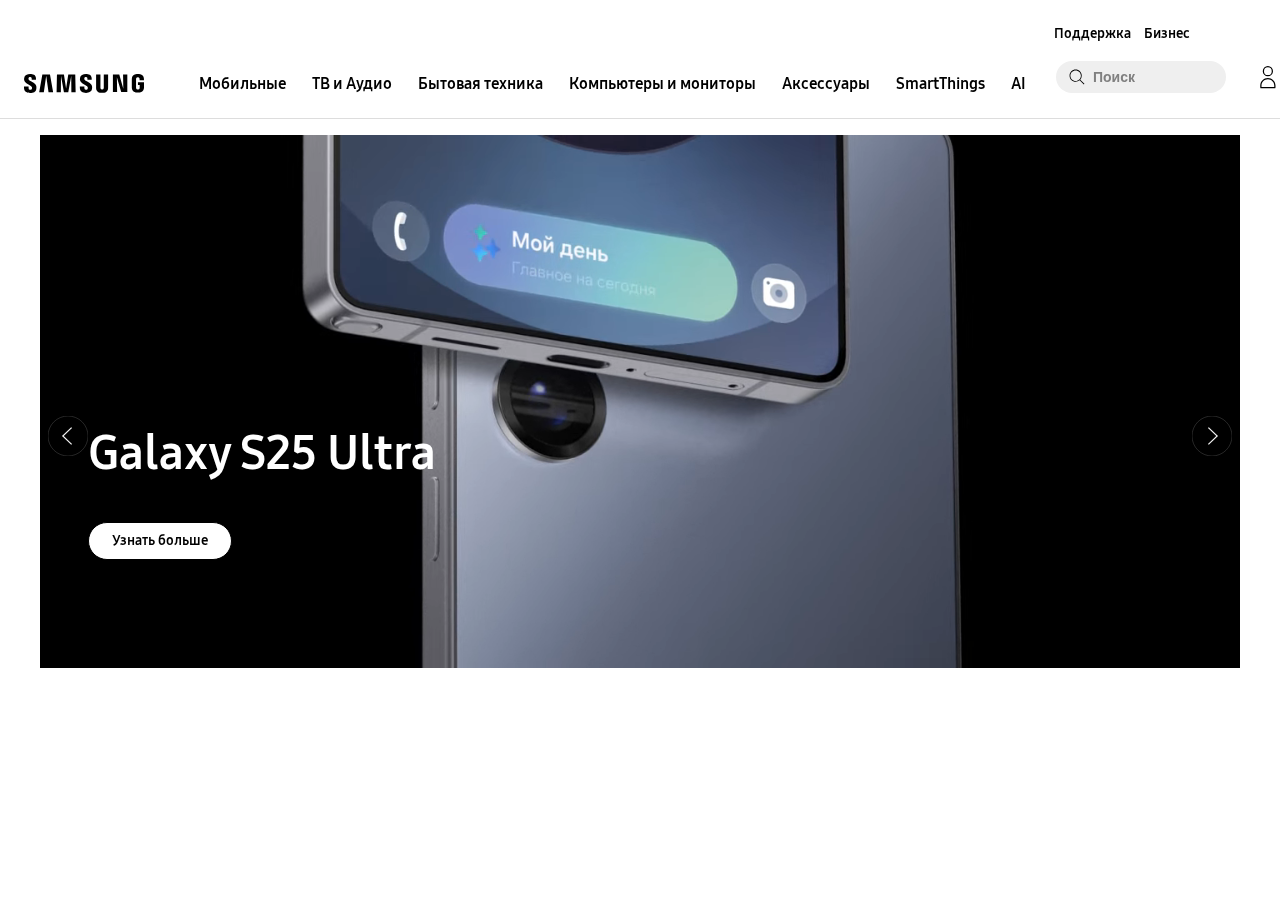
<file: index.html>
<!DOCTYPE html>
<html lang="en">
<head>
    <meta charset="UTF-8">
    <meta name="viewport" content="width=device-width, initial-scale=1.0">
    <title>Document</title>
    <link rel="stylesheet" href="navbar_style.css">
    <link rel="stylesheet" href="main_content.css">
    <link href="https://fonts.googleapis.com/css2?family=Noto+Sans&display=swap" rel="stylesheet">
</head>
<body>
    <nav class="main_header">
        <div class="header">
        <div class="navbar">
            <div class="logo_wrap">
                <a href="index.html">
                    <svg>
                        <g transform="translate(-250 -7)">
                            <path d="M0,13.835V12.482H4.609V14.2a1.558,1.558,0,0,0,1.724,1.6A1.509,1.509,0,0,0,8,14.6a2.237,2.237,0,0,0-.03-1.322C7.076,10.976.981,9.931.208,6.333a6.531,6.531,0,0,1-.029-2.4C.654,1.045,3.122,0,6.184,0c2.438,0,5.8.585,5.8,4.458V5.719H7.7V4.612a1.492,1.492,0,0,0-1.605-1.6,1.452,1.452,0,0,0-1.575,1.2,2.468,2.468,0,0,0,.03.922c.5,2.059,7.017,3.167,7.73,6.887a8.481,8.481,0,0,1,.029,2.921C11.892,17.893,9.336,19,6.244,19,3,19,0,17.8,0,13.835Zm55.837-.062V12.421h4.549v1.691a1.533,1.533,0,0,0,1.695,1.6,1.49,1.49,0,0,0,1.665-1.168,2.147,2.147,0,0,0-.029-1.292c-.863-2.274-6.9-3.319-7.671-6.917a6.37,6.37,0,0,1-.03-2.367c.476-2.859,2.944-3.9,5.946-3.9,2.409,0,5.739.615,5.739,4.427v1.23H63.449V4.643a1.485,1.485,0,0,0-1.575-1.6,1.4,1.4,0,0,0-1.546,1.168,2.463,2.463,0,0,0,.029.922C60.832,7.194,67.284,8.27,68,11.959a8.314,8.314,0,0,1,.029,2.89c-.416,2.952-2.943,4.028-6.005,4.028C58.811,18.877,55.837,17.678,55.837,13.773Zm16.293.647A7.18,7.18,0,0,1,72.1,13.25V.523h4.341V13.65a5.023,5.023,0,0,0,.029.677,1.682,1.682,0,0,0,3.271,0,4.852,4.852,0,0,0,.03-.677V.523h4.341V13.25c0,.339-.03.984-.03,1.169-.3,3.319-2.825,4.4-5.976,4.4S72.428,17.739,72.13,14.419Zm35.739-.185a9.539,9.539,0,0,1-.059-1.168V5.6c0-.308.029-.861.059-1.169.386-3.319,2.973-4.365,6.036-4.365,3.033,0,5.708,1.045,6.006,4.365A8.781,8.781,0,0,1,119.94,5.6v.584H115.6V5.2a3.791,3.791,0,0,0-.059-.677,1.777,1.777,0,0,0-3.42,0,3.772,3.772,0,0,0-.059.829v8.117a5.1,5.1,0,0,0,.03.677,1.707,1.707,0,0,0,1.813,1.291,1.633,1.633,0,0,0,1.754-1.291,2.554,2.554,0,0,0,.03-.677V10.883h-1.754V8.3H120v4.765a9.377,9.377,0,0,1-.06,1.168c-.3,3.228-3,4.366-6.036,4.366S108.166,17.462,107.869,14.235Zm-60.5,4.027L47.245,1.845,44.272,18.262H39.931L36.987,1.845l-.118,16.417H32.587L32.943.554h6.988L42.1,14.388,44.272.554h6.987l.386,17.708Zm-22.835,0L22.211,1.845,19.831,18.262H15.194L18.344.554h7.642l3.152,17.708Zm72.665-.184L92.884,3.352l.238,14.726H88.9V.554h6.363l4.044,14.265L99.068.554h4.251V18.078Z" transform="translate(255 12)"></path>
                          </g>
                    </svg>
                </a>
            </div>
            <div class="menu_list">
                <ul class="left_menu">
                    <li class="navbar_menu_option">
                        <button href="#">Мобильные</button>
                    </li>
                    <li class="navbar_menu_option">
                        <button href="">ТВ и Аудио</button>
                    </li>
                    <li class="navbar_menu_option">
                        <button href="">Бытовая техника</button>
                    </li>
                    <li class="navbar_menu_option">
                        <button href="">Компьютеры и мониторы</button>
                    </li>
                    <li class="navbar_menu_option">
                        <button href="">Аксессуары</button>
                    </li>
                    <li class="navbar_menu_option">
                        <button href="">SmartThings</button>
                    </li>
                    <li class="navbar_menu_option">
                        <button href="">AI</button>
                    </li>
                </ul>
                <ul class="right_menu">
                    <li>Поддержка</li>
                    <li>Бизнес</li>
                </ul>
            </div>
            <div class="search_and_acc_icons">
                <div class="search_in_navbar">
                <button id="search_button">
                    <svg id="search_logo_navbar">
                        <use xlink:href="#search-regular" href="#search-regular">
                            <symbol viewBox="0 0 96 96" id="search-regular" xmlns="http://www.w3.org/2000/svg"><path d="M39.864 3.366c20.16 0 36.502 16.342 36.502 36.498a36.36 36.36 0 01-8.983 23.984l25.25 25.25-3.535 3.536-25.25-25.25a36.362 36.362 0 01-23.984 8.982c-20.156 0-36.498-16.342-36.498-36.502 0-20.155 16.343-36.498 36.498-36.498zm0 5c-17.393 0-31.498 14.105-31.498 31.498 0 17.399 14.103 31.502 31.498 31.502 17.4 0 31.502-14.102 31.502-31.502 0-17.395-14.103-31.498-31.502-31.498z"></path></symbol>
                        </use>
                    </svg>
                    <span placeholder = "Search">Поиск</span>
                </button>
            </div>
            <div class="man_acc_logo">
                <svg class="icon" focusable="false" aria-hidden="true" width="96" height="96" viewBox="0 0 96 96">
                    <path d="M48,51.5c16.521,0,30.5,13.82,30.5,29.555h0V89A3.5,3.5,0,0,1,75,92.5H21A3.5,3.5,0,0,1,17.5,89h0V81.055C17.5,65.32,31.479,51.5,48,51.5Zm0,5c-13.772,0-25.5,11.595-25.5,24.555h0V87.5h51V81.055c0-12.831-11.494-24.323-25.087-24.552h0Zm0-53A20.5,20.5,0,1,1,27.5,24,20.5,20.5,0,0,1,48,3.5Zm0,5A15.5,15.5,0,1,0,63.5,24,15.5,15.5,0,0,0,48,8.5Z" transform="translate(-0.5 0.5)"></path>
                </svg>
            </div>
            </div>
        </div>
    </div>
    </nav>
    <div class="body">
        <section class="tv_carousel">
            <div class="necarousel">
                <div class="name_in_video">
                    <h2>Galaxy S25 Ultra</h2>
                    <div class="home_button">
                        <a href="">Узнать больше</a>
                    </div>
                </div>
                <button class="left">
				<svg xmlns="http://www.w3.org/2000/svg" width="40" height="40" viewBox="0 0 40 40" focusable="false" aria-hidden="true">
                    <circle id = "circle" cx="20" cy="20" r="20"></circle>
					<path id="arrow" d="M15.179 3.173L16.043 4.077 7.765 12 16.043 19.923 15.179 20.827 5.957 12z" transform="translate(8 8)"></path>
				</svg>
                </button>
                <button class = "right">

				<svg xmlns="http://www.w3.org/2000/svg" width="40" height="40" viewBox="0 0 40 40" focusable="false" aria-hidden="true">
                    <circle id = "circle" cx="20" cy="20" r="20"></circle>
					<path id="arrow" d="M7.957 4.077L8.821 3.173 18.043 12 8.821 20.827 7.957 19.923 16.235 12z" transform="translate(8 8)"></path>
				</svg>
                
                </button>
                <div class="video">
                    <figure class="video">
                        <video autoplay muted src="HOME_P3_Main-KV_video_1440x640_pc_ru.webm" style="width: 100%; height: 100%;"></video>
                    </figure>
                </div>
                
            </div>
        </section>
    </div>
    <div class="footer">

    </div>
</body>

</html>
</file>
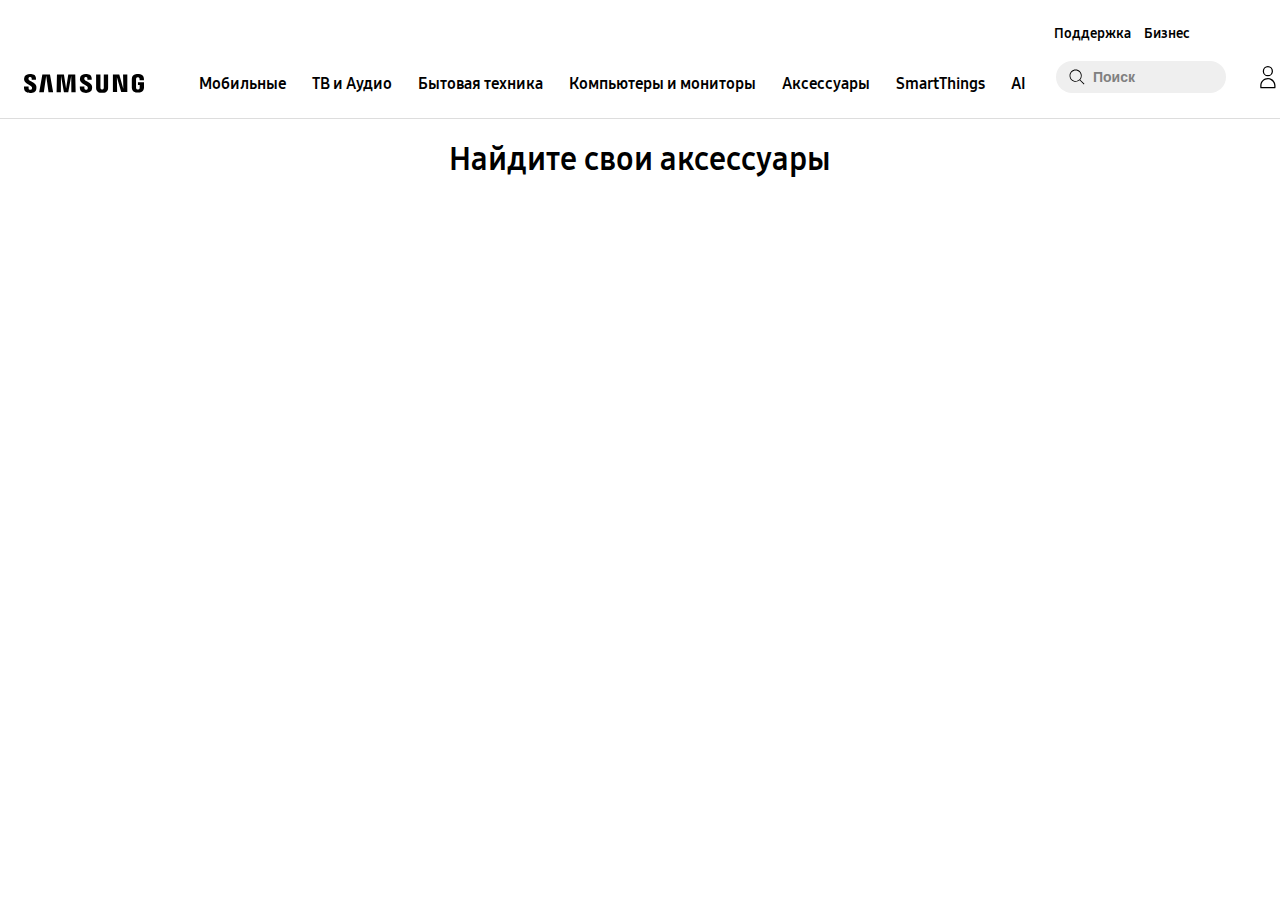
<file: acc.html>
<!DOCTYPE html>
<html lang="en">
<head>
    <meta charset="UTF-8">
    <meta name="viewport" content="width=device-width, initial-scale=1.0">
    <link rel="stylesheet" href="navbar_style.css">
    <link rel="stylesheet" href="acc_style.css">
    <title>Document</title>
</head>
<body>
    <nav class="main_header">
        <div class="header">
        <div class="navbar">
            <div class="logo_wrap">
                <a href="index.html">
                    <svg>
                        <g transform="translate(-250 -7)">
                            <path d="M0,13.835V12.482H4.609V14.2a1.558,1.558,0,0,0,1.724,1.6A1.509,1.509,0,0,0,8,14.6a2.237,2.237,0,0,0-.03-1.322C7.076,10.976.981,9.931.208,6.333a6.531,6.531,0,0,1-.029-2.4C.654,1.045,3.122,0,6.184,0c2.438,0,5.8.585,5.8,4.458V5.719H7.7V4.612a1.492,1.492,0,0,0-1.605-1.6,1.452,1.452,0,0,0-1.575,1.2,2.468,2.468,0,0,0,.03.922c.5,2.059,7.017,3.167,7.73,6.887a8.481,8.481,0,0,1,.029,2.921C11.892,17.893,9.336,19,6.244,19,3,19,0,17.8,0,13.835Zm55.837-.062V12.421h4.549v1.691a1.533,1.533,0,0,0,1.695,1.6,1.49,1.49,0,0,0,1.665-1.168,2.147,2.147,0,0,0-.029-1.292c-.863-2.274-6.9-3.319-7.671-6.917a6.37,6.37,0,0,1-.03-2.367c.476-2.859,2.944-3.9,5.946-3.9,2.409,0,5.739.615,5.739,4.427v1.23H63.449V4.643a1.485,1.485,0,0,0-1.575-1.6,1.4,1.4,0,0,0-1.546,1.168,2.463,2.463,0,0,0,.029.922C60.832,7.194,67.284,8.27,68,11.959a8.314,8.314,0,0,1,.029,2.89c-.416,2.952-2.943,4.028-6.005,4.028C58.811,18.877,55.837,17.678,55.837,13.773Zm16.293.647A7.18,7.18,0,0,1,72.1,13.25V.523h4.341V13.65a5.023,5.023,0,0,0,.029.677,1.682,1.682,0,0,0,3.271,0,4.852,4.852,0,0,0,.03-.677V.523h4.341V13.25c0,.339-.03.984-.03,1.169-.3,3.319-2.825,4.4-5.976,4.4S72.428,17.739,72.13,14.419Zm35.739-.185a9.539,9.539,0,0,1-.059-1.168V5.6c0-.308.029-.861.059-1.169.386-3.319,2.973-4.365,6.036-4.365,3.033,0,5.708,1.045,6.006,4.365A8.781,8.781,0,0,1,119.94,5.6v.584H115.6V5.2a3.791,3.791,0,0,0-.059-.677,1.777,1.777,0,0,0-3.42,0,3.772,3.772,0,0,0-.059.829v8.117a5.1,5.1,0,0,0,.03.677,1.707,1.707,0,0,0,1.813,1.291,1.633,1.633,0,0,0,1.754-1.291,2.554,2.554,0,0,0,.03-.677V10.883h-1.754V8.3H120v4.765a9.377,9.377,0,0,1-.06,1.168c-.3,3.228-3,4.366-6.036,4.366S108.166,17.462,107.869,14.235Zm-60.5,4.027L47.245,1.845,44.272,18.262H39.931L36.987,1.845l-.118,16.417H32.587L32.943.554h6.988L42.1,14.388,44.272.554h6.987l.386,17.708Zm-22.835,0L22.211,1.845,19.831,18.262H15.194L18.344.554h7.642l3.152,17.708Zm72.665-.184L92.884,3.352l.238,14.726H88.9V.554h6.363l4.044,14.265L99.068.554h4.251V18.078Z" transform="translate(255 12)"></path>
                          </g>
                    </svg>
                </a>
            </div>
            <div class="menu_list">
                <ul class="left_menu">
                    <li class="navbar_menu_option">
                        <button href="#">Мобильные</button>
                    </li>
                    <li class="navbar_menu_option">
                        <button href="">ТВ и Аудио</button>
                    </li>
                    <li class="navbar_menu_option">
                        <button href="">Бытовая техника</button>
                    </li>
                    <li class="navbar_menu_option">
                        <button href="">Компьютеры и мониторы</button>
                    </li>
                    <li class="navbar_menu_option">
                        <button href="">Аксессуары</button>
                    </li>
                    <li class="navbar_menu_option">
                        <button href="">SmartThings</button>
                    </li>
                    <li class="navbar_menu_option">
                        <button href="">AI</button>
                    </li>
                </ul>
                <ul class="right_menu">
                    <li>Поддержка</li>
                    <li>Бизнес</li>
                </ul>
            </div>
            <div class="search_and_acc_icons">
                <div class="search_in_navbar">
                <button id="search_button">
                    <svg id="search_logo_navbar">
                        <use xlink:href="#search-regular" href="#search-regular">
                            <symbol viewBox="0 0 96 96" id="search-regular" xmlns="http://www.w3.org/2000/svg"><path d="M39.864 3.366c20.16 0 36.502 16.342 36.502 36.498a36.36 36.36 0 01-8.983 23.984l25.25 25.25-3.535 3.536-25.25-25.25a36.362 36.362 0 01-23.984 8.982c-20.156 0-36.498-16.342-36.498-36.502 0-20.155 16.343-36.498 36.498-36.498zm0 5c-17.393 0-31.498 14.105-31.498 31.498 0 17.399 14.103 31.502 31.498 31.502 17.4 0 31.502-14.102 31.502-31.502 0-17.395-14.103-31.498-31.502-31.498z"></path></symbol>
                        </use>
                    </svg>
                    <span placeholder = "Search">Поиск</span>
                </button>
            </div>
            <div class="man_acc_logo">
                <svg class="icon" focusable="false" aria-hidden="true" width="96" height="96" viewBox="0 0 96 96">
                    <path d="M48,51.5c16.521,0,30.5,13.82,30.5,29.555h0V89A3.5,3.5,0,0,1,75,92.5H21A3.5,3.5,0,0,1,17.5,89h0V81.055C17.5,65.32,31.479,51.5,48,51.5Zm0,5c-13.772,0-25.5,11.595-25.5,24.555h0V87.5h51V81.055c0-12.831-11.494-24.323-25.087-24.552h0Zm0-53A20.5,20.5,0,1,1,27.5,24,20.5,20.5,0,0,1,48,3.5Zm0,5A15.5,15.5,0,1,0,63.5,24,15.5,15.5,0,0,0,48,8.5Z" transform="translate(-0.5 0.5)"></path>
                </svg>
            </div>
            </div>
        </div>
    </div>
    </nav>
    <nav class="content">
        <div class="textblock">
            <h1 class="textblock__title" data-font-size-pc="38" data-font-size-mo="26">Найдите свои аксессуары</h1>
        </div>
    </nav>
</body>
</html>
</file>
<file: navbar_style.css>
@font-face {
  font-family: 'SamsungOne';
  src: url('/SamsungOne-700.woff2') format('woff2');
  font-weight: normal;
  font-style: normal;
}

body {
    font-family: 'SamsungOne', sans-serif;
    margin: 0;
    padding: 0;
    text-decoration: none;
}

div{
    padding-bottom: 12px;
}

.header {
    width: 100%;
    height: 106px;
    position: relative;
    background-color: #fff;
    border-bottom: 1px solid #ddd;
    z-index: 2000;
}

.main_header{
    position: relative;
    width: 100%;
    height: 100%;
    z-index: 2000;
    display: block;
}

.navbar {
    max-width: 1440px;
    margin: 0 auto;
    display: flex;
    align-items: flex-start;
    padding-top: 30px;
    justify-content: flex-start;
    width: 100%;
    height: 100%;
}

.logo_wrap svg {
    height: 24px;
}

.menu_list{
    display: flex;
    flex-grow: 1;
    height: 100%;
}

.left_menu {
    padding: 0;
    margin: 0;
    height: 100%;
    gap: 20px;
}

.left_menu li{
    display: inline-flex;
    margin: 0;
    padding: 0;
    padding-left: 10px;
    align-items: center;
    height: 100%;
    margin-right: 1px;
    justify-content: flex-start;
}

.right_menu{
    position: absolute;
    top: 20px;
    right: 5%;
    margin-right: -720px;
    height: 26px;
    padding: 0 16px;
    margin: 0;
}

.right_menu li{
    display: inline-flex;
    justify-content: flex-start;
    align-items: center;
    height: 100%;
    margin-right: 1px;
    font-size: 14px;
    margin-right: 10px;
    padding: 0;
    box-sizing: border-box;
}

.navbar_menu_option button {
    display: inline-flex;
    justify-content: flex-start;
    position: relative;
    align-items: center;
    height: 32px;
    font-size: 16px;
    z-index: 3;
    color: black;
    width: auto;
    overflow: visible;
    font: inherit;
    border-radius: 0;
    cursor: pointer;
    line-height: normal;
    list-style: outside none none;
    background: 0;
    border: 0;
    margin: 0;
}

.navbar_menu_option a:hover {
    color: #2189ff;
}

#search_button {
    display: flex;
    align-items: center;
    gap: 8px;
    padding: 8px 13px;
    box-sizing: border-box;
    border-radius: 100px;
    border: 2px;
    box-shadow: none;
    width: 170px;
    font-size: 14px;
    font-weight: bold;
    outline: none;
    color: gray;
}

#search_logo_navbar {
    width: 16px;
    height: 16px;
    font-size: 16px;
}

.man_acc_logo{
    flex-shrink: 0;
    justify-content: flex-start;
    align-items: center;
    position: relative;
    height: 100%;
    padding-left: 30px;
}

.man_acc_logo svg {
    width: 24px;
    height: 24px;
}

a {
    text-decoration: none;
    color: black;
}

li {
    display: inline-flex;
}
.logo_wrap{
    flex-shrink: 0;
    justify-content: flex-start;
    align-items: center;
    display: inline-flex;
    margin-left: 19px;
    margin-right: 34px;
    width: 130px;
    height: 100%;
}
.search_in_navbar{
    display: inline-flex;
    justify-content: flex-start;
    align-items: center;
    position: relative;
    height: 100%;
}
.man_acc_logo{
    display: inline-flex;
    justify-content: flex-start;
    align-items: center;
    position: relative;
    height: 100%;
}
.search_and_acc_icons{
    flex-shrink: 0;
    display: inline-flex;
    justify-content: start;
    align-items: center;
    position: relative;
    padding-bottom: 2px;
    height: 100%;
    z-index: 3;
}
</file>
<file: main_content.css>
figure video{
    display: block;
}

div video{
    height: 0;
    z-index: 500;
    overflow: hidden;
    margin: 0;
    padding: 0;
    box-sizing: border-box;
}
body h2{
    font-weight: bold;
    font-size: 48px;
    line-height: 1.2;
    word-wrap: break-word;
}

.name_in_video{
    position: absolute;
    width: 620px;
    z-index: 600;
    bottom: 112px;
    left: 88px;
    color: white;
}

.carousel{
    position: relative;
    width: 100%;
    margin: 0;
    padding: 0;
}

.necarousel{
    margin-left: auto;
    margin-right: auto;
    position: relative;
    overflow: hidden;
    padding: 0;
    z-index: 1;
}

.home_button{
    display: flex;
    justify-content: flex-start;
    align-items: center;
    margin-top: 40px;
}

.home_button a{
    display: inline-flex;
    justify-content: center;
    align-items: center;
    position: relative;
    font-size: 14px;
    font-weight: bold;
    padding: 9px 23px 10px 23px;
    border-radius: 20px;
    border-width: 1px;
    border-style: solid;
    background-color: white;
}

.necarousel button{
    width: 56px;
    height: 56px;
    padding: 8px;
    position: absolute;
    top: 50%;
    border: 0;
    margin: 0;
    overflow: visible;
    text-align: inherit;
    border-radius: 0;
    display: block;
    fill: black;
    background-color: black;
    cursor: pointer;
}

.right{
    right: 40px;
}

.left{
    left: 40px;
}

#circle{
    stroke: #fff;
    stroke-opacity: .15;
}

#arrow{
    fill: #fff;
    fill-opacity: .95;
}
</file>
<file: acc_style.css>
.textblock__title{
    text-align: center;
        display: block;
        font-size: 2em;
        font-weight: bold;
}
</file>
